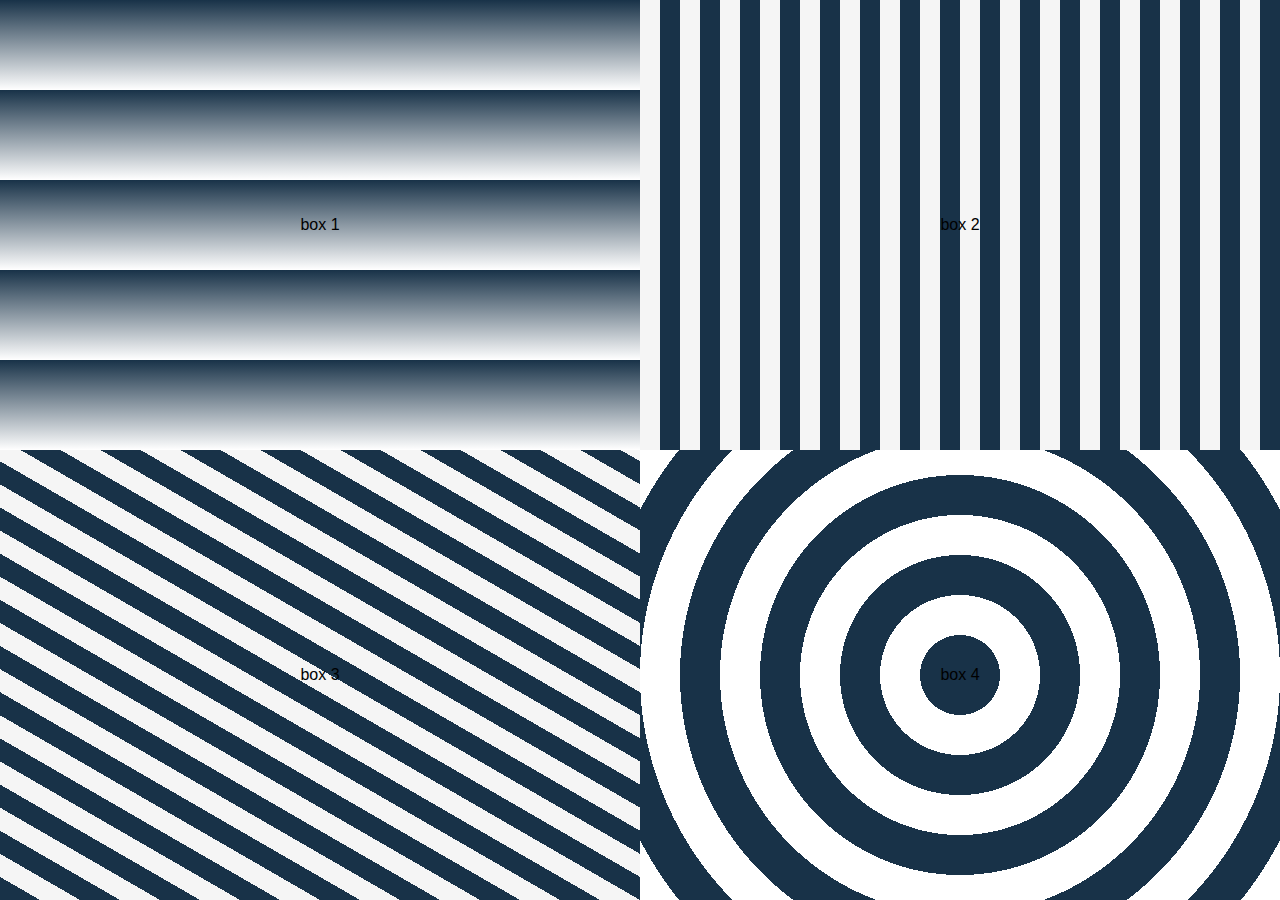
<file: gradients-advanced/index.html>
<!DOCTYPE html>
<html lang='en'>

<head>
    <meta charset='UTF-8'>
    <meta name='viewport' content='width=device-width, initial-scale=1.0'>
    <meta http-equiv='X-UA-Compatible' content='ie=edge'>
    <title>Document</title>
    <link rel='stylesheet'
        href='https://cdnjs.cloudflare.com/ajax/libs/modern-normalize/0.5.0/modern-normalize.min.css' />
    <link rel='stylesheet' href='index.css'>
</head>

<body>
    <main>
        <!-- div.box#box${box $}*4 -->
        <div class="box" id="box1">box 1</div>
        <div class="box" id="box2">box 2</div>
        <div class="box" id="box3">box 3</div>
        <div class="box" id="box4">box 4</div>
    </main>
</body>

</html>
</file>
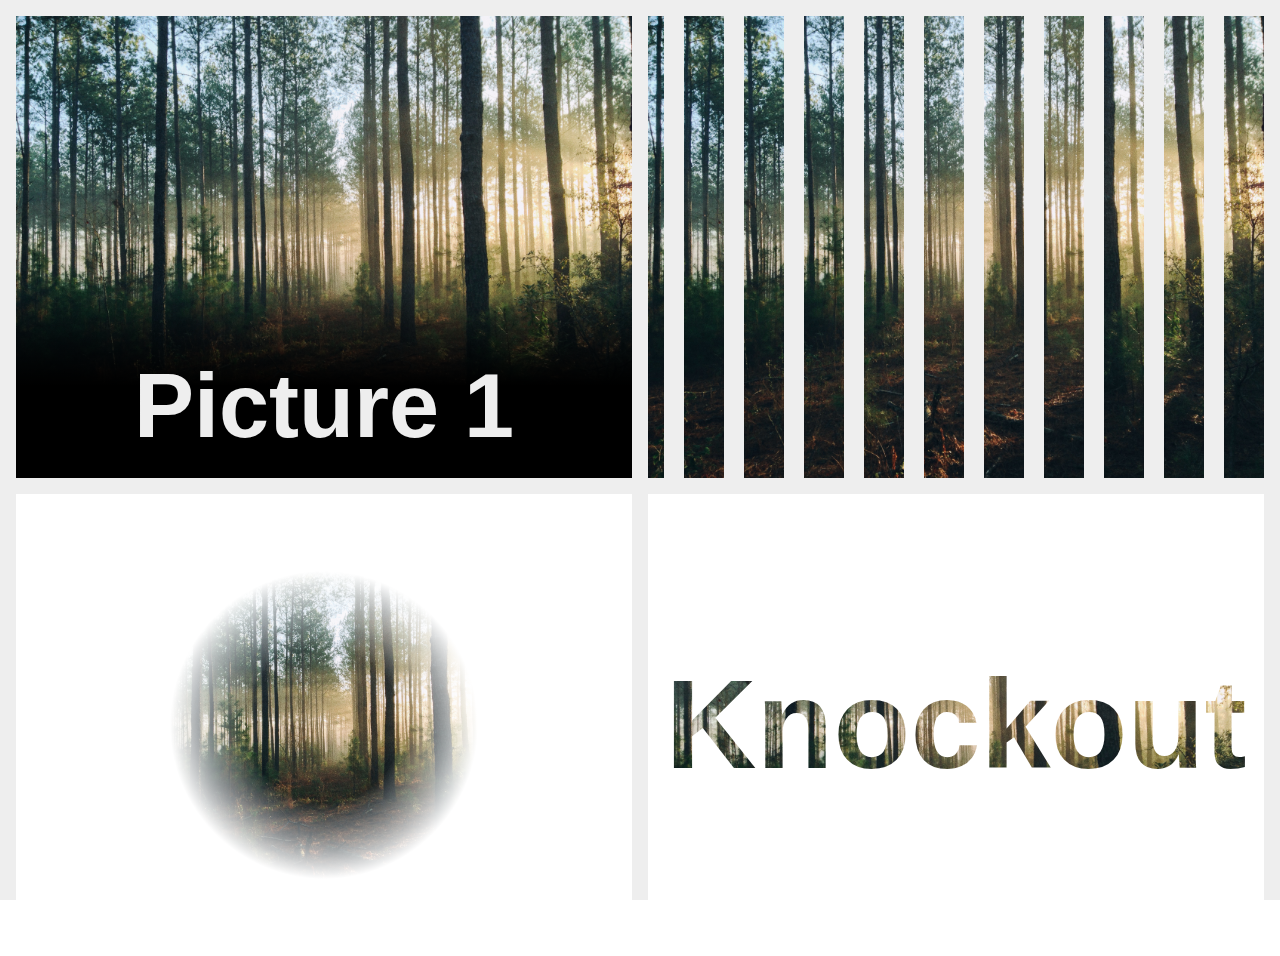
<file: gradients-on-image/index.html>
<!DOCTYPE html>
<html lang='en'>

<head>
    <meta charset='UTF-8'>
    <meta name='viewport' content='width=device-width, initial-scale=1.0'>
    <meta http-equiv='X-UA-Compatible' content='ie=edge'>
    <title>Document</title>
    <link rel='stylesheet'
        href='https://cdnjs.cloudflare.com/ajax/libs/modern-normalize/0.5.0/modern-normalize.min.css' />
    <link rel='stylesheet' href='index.css'>
</head>

<body>
    <main>
        <!-- div.box#box${box $}*4 -->
        <div class="box" id="box1">
            <img src="./img/steven-kamenar-MMJx78V7xS8-unsplash (1).jpg" alt="">
            <div class="overlay"><h2>Picture 1</h2></div>
        </div>
        <div class="box" id="box2">
            <img src="./img/steven-kamenar-MMJx78V7xS8-unsplash (1).jpg" alt="">
            <div class="overlay"></div>
        </div>
        <div class="box" id="box3">
            <img src="./img/steven-kamenar-MMJx78V7xS8-unsplash (1).jpg" alt="">
            <div class="overlay"></div>
        </div>
        <div class="box" id="box4">
            <img src="./img/steven-kamenar-MMJx78V7xS8-unsplash (1).jpg" alt="">
            <div class="overlay"><h2>Knockout</h2></div>
        </div>
    </main>
</body>

</html>
</file>
<file: gradients-advanced/index.css>
html, body, h1, h2, h3, h4, h5, h6, p, div, span, main, header, footer, article, section{
    margin:0;
    padding:0;
    font-family:Arial, 'Open Sans';
}
*{
    box-sizing: border-box;
}

main{
    display:grid;
    height:100vh;
    grid-template-columns:repeat(2, 1fr);
}

.box{
    display:grid;
    place-items:center;
}

#box1{
    background-image:repeating-linear-gradient(#183248, white 20%);
}

#box2{
    background-image:repeating-linear-gradient(to left,#183248, #183248 20px, whitesmoke 20px, whitesmoke 40px);
}

#box3{
    background-image:repeating-linear-gradient(30deg,#183248, #183248 20px, whitesmoke 20px, whitesmoke 40px);
}
#box4{
    background-image:repeating-radial-gradient(circle, #183248, #183248 40px, white 40px, white 80px);
}
</file>
<file: gradients-on-image/index.css>
html,
body,
h1,
h2,
h3,
h4,
h5,
h6,
p,
div,
span,
main,
header,
footer,
article,
section {
    margin: 0;
    padding: 0;
    font-family: Arial, 'Open Sans';
}

* {
    box-sizing: border-box;
}

main {
    display: grid;
    height: 100vh;
    grid-template-columns: repeat(2, 1fr);
    grid-template-rows: repeat(2, 1fr);
    background-color: #eee;
    gap: 1rem;
    padding: 1rem;
}

.box {
    display: grid;
    place-items: center;
    position: relative;
}

.box>img {
    width: 100%;
    height: 100%;
    object-fit: cover;
}

.overlay {
    position: absolute;
    height: 100%;
    width: 100%;
    display: grid;
    place-items: center;
}

#box1>.overlay {
    background-image: linear-gradient(transparent 60%, black 80%)
}

#box1 > .overlay > h2 {
    font-size: 10vh;
    color: #eee;
    position: absolute;
    bottom: 20px;
    width: 100%;
    text-align: center;
}

#box2>.overlay {
    background-image: repeating-linear-gradient(to left, transparent, transparent 40px, #eee 40px, #eee 60px);
}

#box3>img {
    width: 40vh;
    height: 40vh;
    border-radius: 50%;
}

#box3 .overlay {
    background-image: radial-gradient(circle, transparent 0%, transparent 20%, white 40%);
}

/* There are four blend modes that effortlessly make text cutouts: multiply, screen, darken, and lighten. Applying these to the top element of a stack of image and text, text being at top, creates the knockout design. */

#box4 .overlay h2 {
    color: white; 
    color: black; 

    width:100%;
    height:100%;
    display:grid;
    place-items:center;
    font-size:14vh;
    font-weight:700;
    background: rgb(255, 255, 255);
    /* background: rgb(100, 100, 100); */

    /* The source color is multiplied by the destination color and replaces the destination. */
    mix-blend-mode:multiply;

/* Multiplies the complements of the backdrop and source color values, then complements the result. */
    mix-blend-mode: screen;
}
</file>
